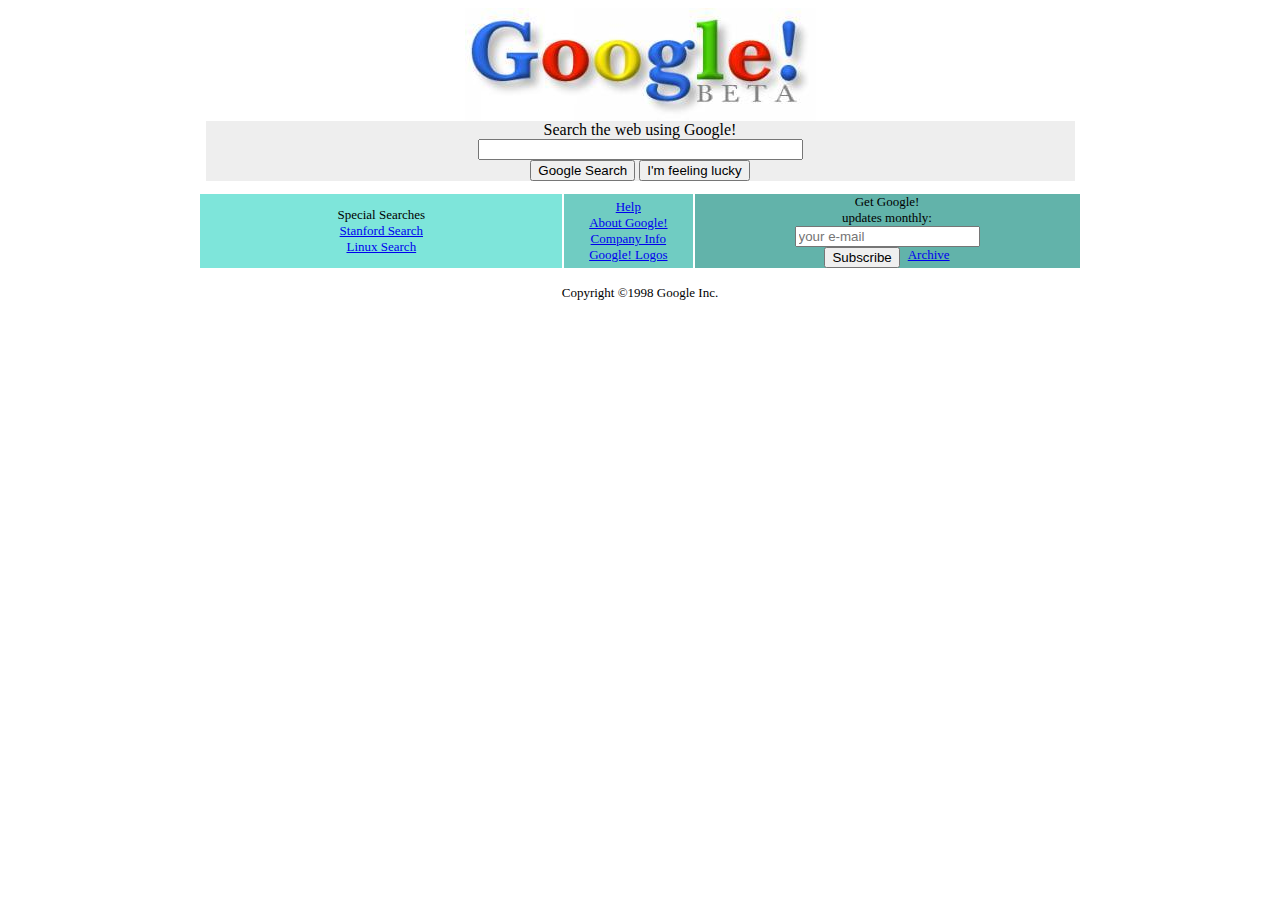
<file: CSS/HW2/index.html>
<!DOCTYPE html>
<html lang="en">
<head>
    <meta charset="UTF-8">
    <meta http-equiv="X-UA-Compatible" content="IE=edge">
    <meta name="viewport" content="width=device-width, initial-scale=1.0">
    <link rel="stylesheet" href="css/style.css">
    <title>Google!</title>
</head>
<body>

    <div class="google">
        <div class="google_logo">
            <img class="google" src="imgs/google.jpg" alt="Google Beta">
        </div>
    
        <div class="search_block">
            <div class="text">
                <span class="search_text">Search the web using Google!</span>
            </div>
    
            <div class="search_bar">
                <input class="search_bar_input" type="text">
                <label for="search_bar"></label>
            </div>

            <div class="search_buttons">
                <div>
                    <button>Google Search</button>
                    <button>I'm feeling lucky</button>
                </div>
            </div>
        </div>

        <div class="externals">
            <!--Left-->
            <div class="ext_block special_searches">
                <ul class="ul ul_searches">
                    <li>Special Searches</li>
                    <li><a href="#">Stanford Search</a></li>
                    <li><a href="#">Linux Search</a></li>
                </ul>
            </div>

            <!--Center-->
            <div class="ext_block google_searches">
                <ul class="ul ul_google">
                    <li><a href="#">Help</a></li>
                    <li><a href="#">About Google!</a></li>
                    <li><a href="#">Company Info</a></li>
                    <li><a href="#">Google! Logos</a></li>
                </ul>
            </div>

            <!--Right-->
            <div class="ext_block subscribe">
                <ul class="ul ul_subs">
                    <li>Get Google! <br> updates monthly:</li>
                    <li><input class="subs_input" type="text" placeholder="your e-mail"></li>
                    <div class="subs_buttons">
                        <li><button>Subscribe</button></li>
                        <li><a href="#">Archive</a></li>
                    </div>
                </ul>
            </div>

        </div>
    </div>

    <p class="copyright">Copyright ©1998 Google Inc.</p>

    
    
</body>
</html>
</file>
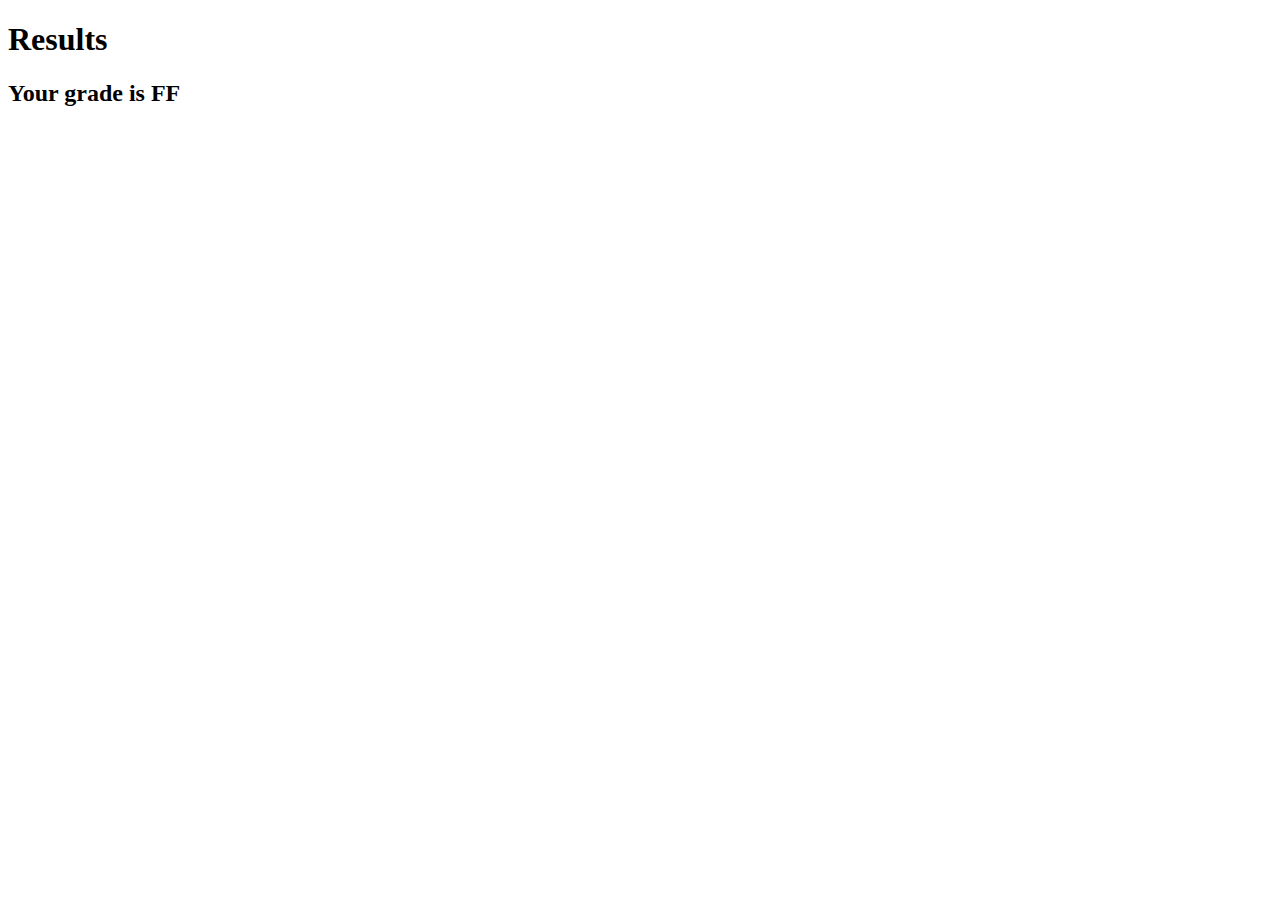
<file: Javascript/Example1/index.html>
<!DOCTYPE html>
<html lang="en">
<head>
    <meta charset="UTF-8">
    <meta http-equiv="X-UA-Compatible" content="IE=edge">
    <meta name="viewport" content="width=device-width, initial-scale=1.0">
    <title>Document</title>
</head>
<body>
    <h1>Results</h1>
    <h2 id="info"></h2>
    <script src="example.js"></script>
</body>
</html>
</file>
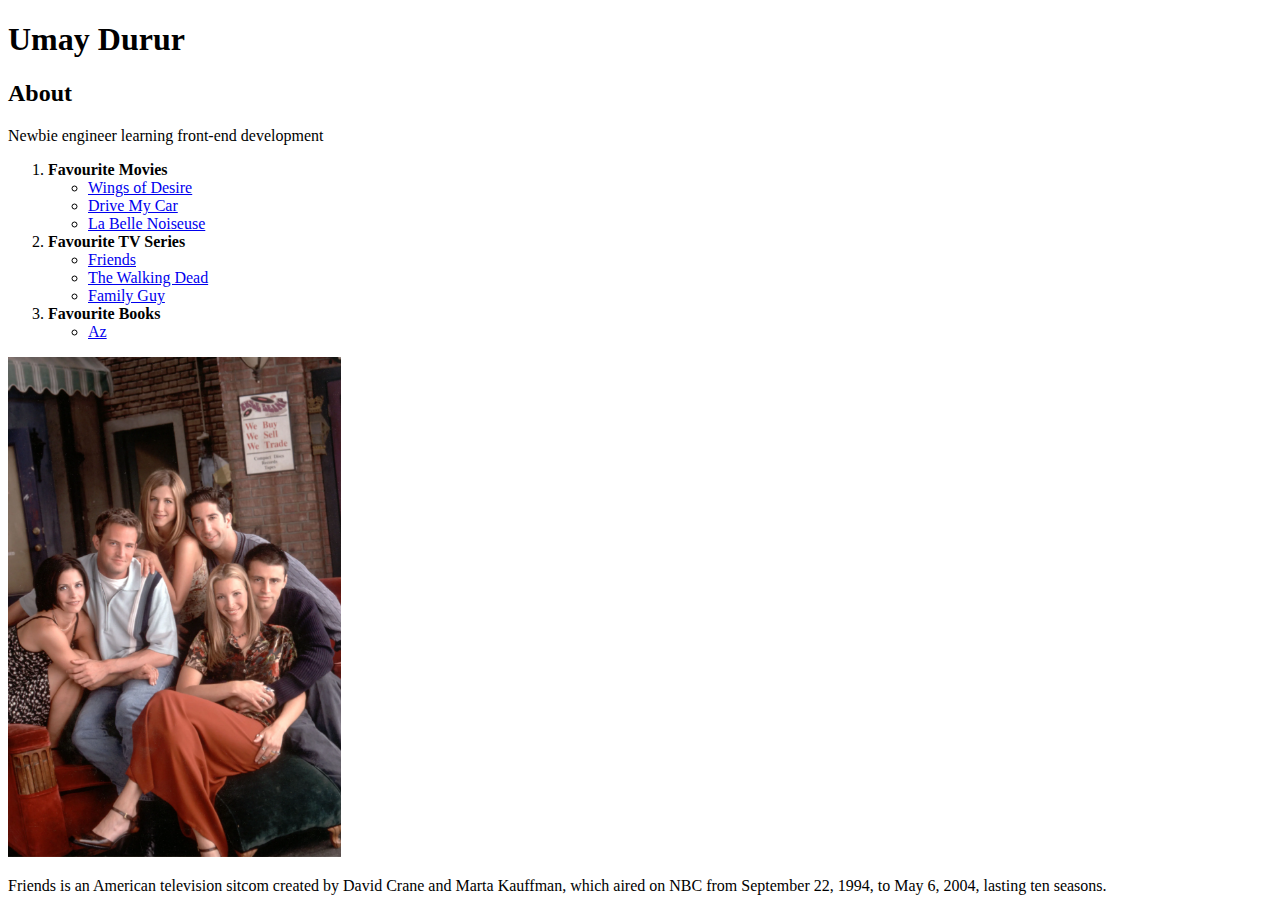
<file: HTML/hw1.html>
<!DOCTYPE html>
<html lang="en">
  <head>
    <meta charset="UTF-8" />
    <meta http-equiv="X-UA-Compatible" content="IE=edge" />
    <meta name="viewport" content="width=device-width, initial-scale=1.0" />
    <title>Umay Durur - Front End HW1</title>
  </head>
  <body>
    <h1>Umay Durur</h1>

    <!--Biggest header after title. Section about the author-->
    <h2>About</h2>
    <p>Newbie engineer learning front-end development</p>

    <!--First block element for lists-->
    <div>
      <ol>
        <!--First List Element, Movies-->
        <li><strong>Favourite Movies</strong>
          <!--Create a list of movies-->
          <ul>
            <li><a href="https://www.imdb.com/title/tt0093191/?ref_=nv_sr_srsg_0" target="_blank">Wings of Desire</a></li>
            <li><a href="https://www.imdb.com/title/tt14039582/?ref_=nv_sr_srsg_6" target="_blank">Drive My Car</a></li>
            <li><a href="https://www.imdb.com/title/tt0101428/?ref_=nv_sr_srsg_3" target="_blank">La Belle Noiseuse</a></li>
          </ul>
        </li>

        <!--Second list element, TV Series-->
        <li><strong>Favourite TV Series</strong>
          <!--Create a list of tv shows-->
          <ul>
            <li><a href="https://www.imdb.com/title/tt0108778/?ref_=fn_al_tt_1" target="_blank">Friends</a></li>
            <li><a href="#">The Walking Dead</a></li>
            <li><a href="#">Family Guy</a></li>
          </ul>
        </li>

        <li><strong>Favourite Books</strong>
          <!--Create a list of books-->
          <ul>
            <li><a href="https://www.goodreads.com/book/show/11175115-az?from_search=true&from_srp=true&qid=U7XAHeRtjb&rank=4" target="_blank">Az</a></li>
          </ul>
        </li>
      </ol>
    </div>

    <!--Create second block for image-->
    <div>
      <img src="imgs/friends.webp" alt="Friends Cast" height="500" title="Friends Cast at Central Perk">
      <p>Friends is an American television sitcom created by David Crane and Marta Kauffman, which aired on NBC from September 22, 1994, to May 6, 2004, lasting ten seasons.</p>
    </div>

  </body>
</html>
</file>
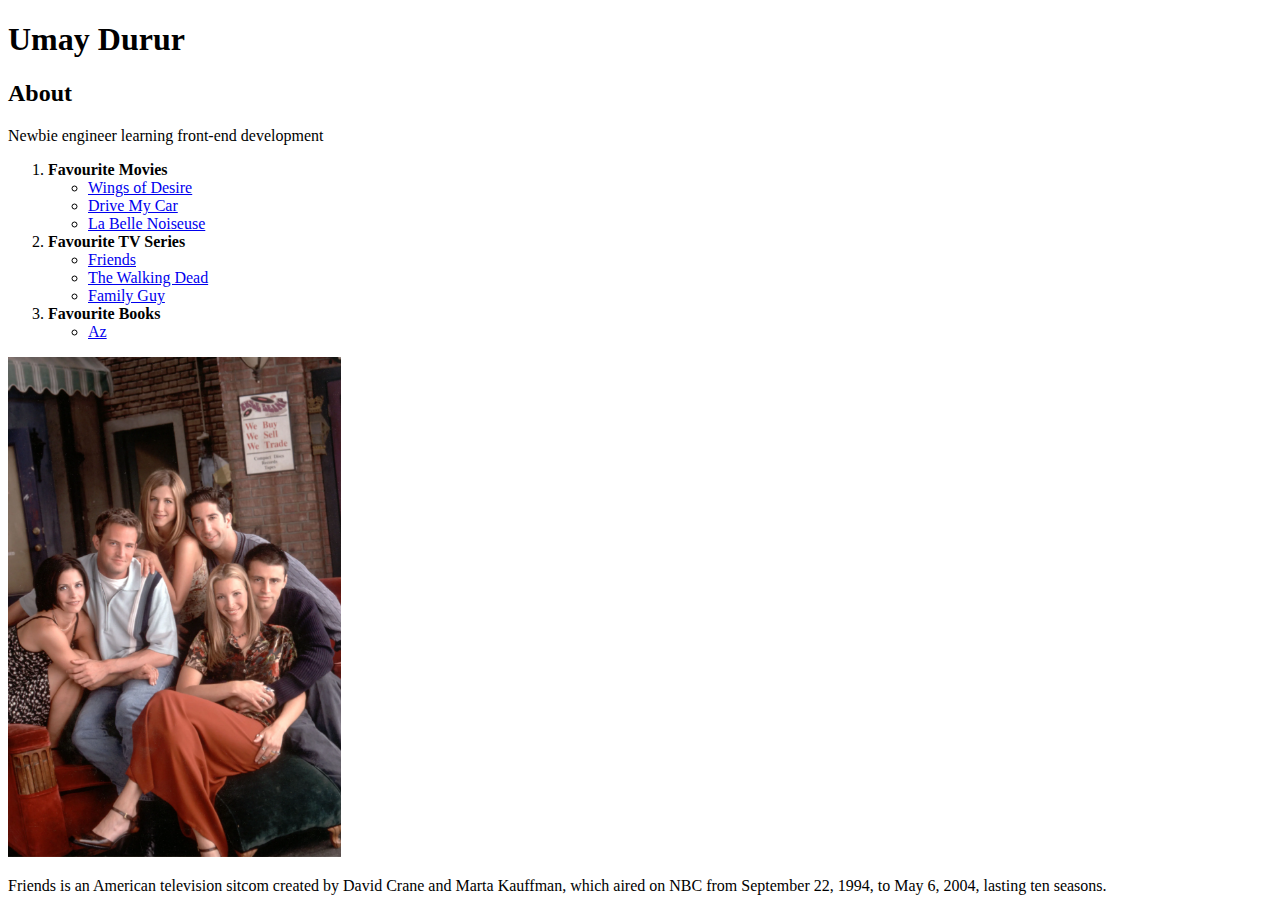
<file: HTML/hw2.html>
<!DOCTYPE html>
<html lang="en">
  <head>
    <meta charset="UTF-8" />
    <meta http-equiv="X-UA-Compatible" content="IE=edge" />
    <meta name="viewport" content="width=device-width, initial-scale=1.0" />
    <title>Umay Durur - Front End HW1</title>
  </head>
  <body>
    <h1>Umay Durur</h1>

    <!--Biggest header after title. Section about the author-->
    <h2>About</h2>
    <p>Newbie engineer learning front-end development</p>

    <!--First block element for lists-->
    <div>
      <ol>
        <!--First List Element, Movies-->
        <li><strong>Favourite Movies</strong>
          <!--Create a list of movies-->
          <ul>
            <li><a href="https://www.imdb.com/title/tt0093191/?ref_=nv_sr_srsg_0" target="_blank">Wings of Desire</a></li>
            <li><a href="https://www.imdb.com/title/tt14039582/?ref_=nv_sr_srsg_6" target="_blank">Drive My Car</a></li>
            <li><a href="https://www.imdb.com/title/tt0101428/?ref_=nv_sr_srsg_3" target="_blank">La Belle Noiseuse</a></li>
          </ul>
        </li>

        <!--Second list element, TV Series-->
        <li><strong>Favourite TV Series</strong>
          <!--Create a list of tv shows-->
          <ul>
            <li><a href="https://www.imdb.com/title/tt0108778/?ref_=fn_al_tt_1" target="_blank">Friends</a></li>
            <li><a href="#">The Walking Dead</a></li>
            <li><a href="#">Family Guy</a></li>
          </ul>
        </li>

        <li><strong>Favourite Books</strong>
          <!--Create a list of books-->
          <ul>
            <li><a href="https://www.goodreads.com/book/show/11175115-az?from_search=true&from_srp=true&qid=U7XAHeRtjb&rank=4" target="_blank">Az</a></li>
          </ul>
        </li>
      </ol>
    </div>

    <!--Create second block for image-->
    <div>
      <img src="imgs/friends.webp" alt="Friends Cast" height="500" title="Friends Cast at Central Perk">
      <p>Friends is an American television sitcom created by David Crane and Marta Kauffman, which aired on NBC from September 22, 1994, to May 6, 2004, lasting ten seasons.</p>
    </div>

  </body>
</html>
</file>
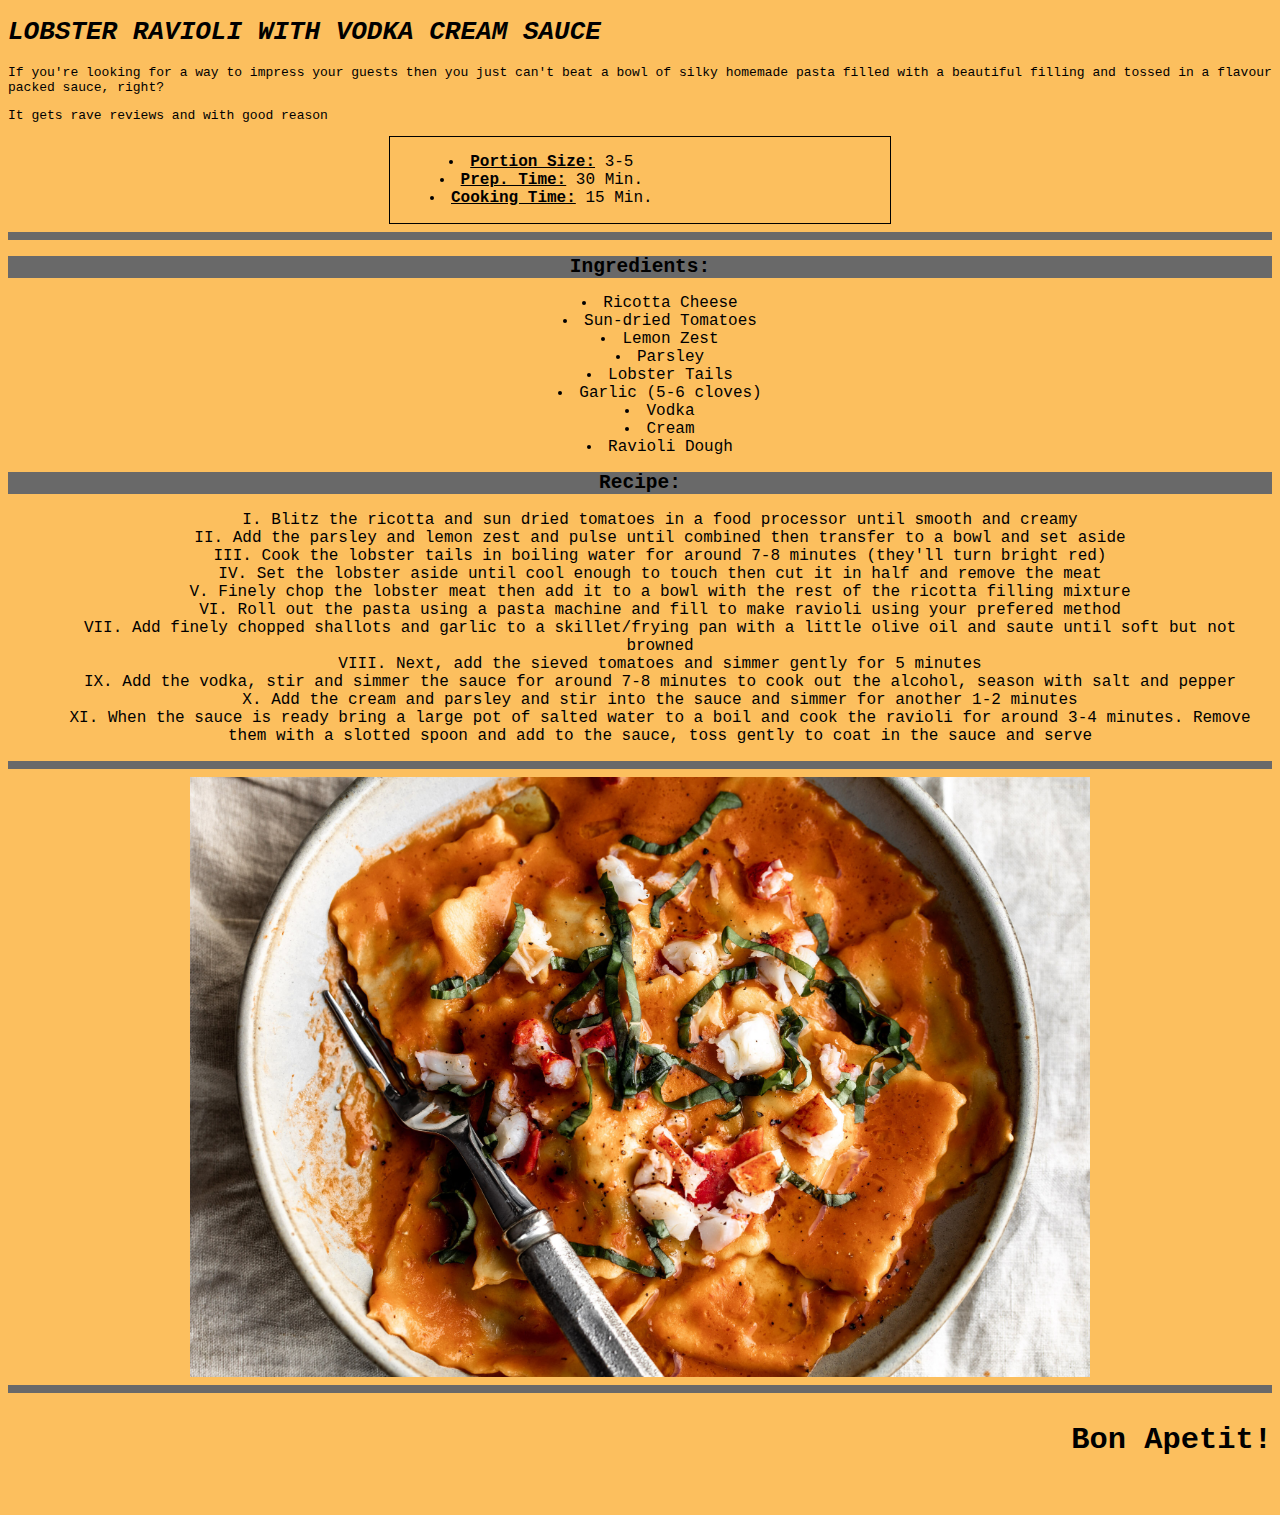
<file: HTML/hw3.html>
<!DOCTYPE html>
<html lang="en">
<head>
    <meta charset="UTF-8">
    <meta http-equiv="X-UA-Compatible" content="IE=edge">
    <meta name="viewport" content="width=device-width, initial-scale=1.0">
    <link rel="stylesheet" href="hw3.css">
    <title>Date Night Pasta Recipe</title>
</head>
<body>
    <!--Header Starts-->
    <header class="header">
        <h1><strong><em>LOBSTER RAVIOLI WITH VODKA CREAM SAUCE</em></strong></h1>
        <!--Description-->
        <p>If you're looking for a way to impress your guests then you just can't beat a bowl of silky homemade pasta filled with a beautiful filling and tossed in a flavour packed sauce, right?</p>
        <p>It gets rave reviews and with good reason <strong it is DELICIOUS!></strong></p>
    </header>
    <!--Header Ends-->
    

    <!--Nav Starts-->
    <nav class="nav" style="text-align: center">
        <ul>
            <li><span class="portion"><u><strong>Portion Size:</strong></u> 3-5</span></li>
            <li><span class="prep"><u><strong>Prep. Time:</strong></u> 30 Min.</span></li>
            <li><span class="cook"><u><strong>Cooking Time:</strong></u> 15 Min.</span></li>
        </ul>
    </nav>
    <!--Nav Ends-->

    <hr>

    <!--Section Starts-->
    <section class="section">
        <!--Ingredients Article Starts-->
        <article class="ingredients">
            <h2 class="ingredients_text">Ingredients:</h2>
            <ul>
                <li>Ricotta Cheese</li>
                <li>Sun-dried Tomatoes</li>
                <li>Lemon Zest</li>
                <li>Parsley</li>
                <li>Lobster Tails</li>
                <li>Garlic (5-6 cloves)</li>
                <li>Vodka</li>
                <li>Cream</li>
                <li>Ravioli Dough</li>
            </ul>
        </article>
        <!--Ingredients Article Ends-->

        <!--Recipe Starts-->
        <article class="recipe">
            <h2 class="recipe_text">Recipe:</h2>
            <ol type="I">
                <li>Blitz the ricotta and sun dried tomatoes in a food processor until smooth and creamy</li>
                <li>Add the parsley and lemon zest and pulse until combined then transfer to a bowl and set aside</li>
                <li>Cook the lobster tails in boiling water for around 7-8 minutes (they'll turn bright red)</li>
                <li>Set the lobster aside until cool enough to touch then cut it in half and remove the meat</li>
                <li>Finely chop the lobster meat then add it to a bowl with the rest of the ricotta filling mixture</li>
                <li>Roll out the pasta using a pasta machine and fill to make ravioli using your prefered method</li>
                <li>Add finely chopped shallots and garlic to a skillet/frying pan with a little olive oil and saute until soft but not browned</li>
                <li>Next, add the sieved tomatoes and simmer gently for 5 minutes</li>
                <li>Add the vodka, stir and simmer the sauce for around 7-8 minutes to cook out the alcohol, season with salt and pepper</li>
                <li>Add the cream and parsley and stir into the sauce and simmer for another 1-2 minutes</li>
                <li>When the sauce is ready bring a large pot of salted water to a boil and cook the ravioli for around 3-4 minutes. Remove them with a slotted spoon and add to the sauce, toss gently to coat in the sauce and serve</li>
            </ol>
        </article>
        <!--Recipe Ends-->

        <hr>

        <img class="ravioli_img" src="imgs/lobster_ravioli.jpg" alt="Lobster Ravioli" height="600">

        <hr>

    </section>
    <!--Section Ends-->

    <!--Footer Starts-->
    <footer class="footer">
        <h3><strong>Bon Apetit!</strong></h3>
    </footer>
    <!--Footer Ends-->
    
</body>
</html>
</file>
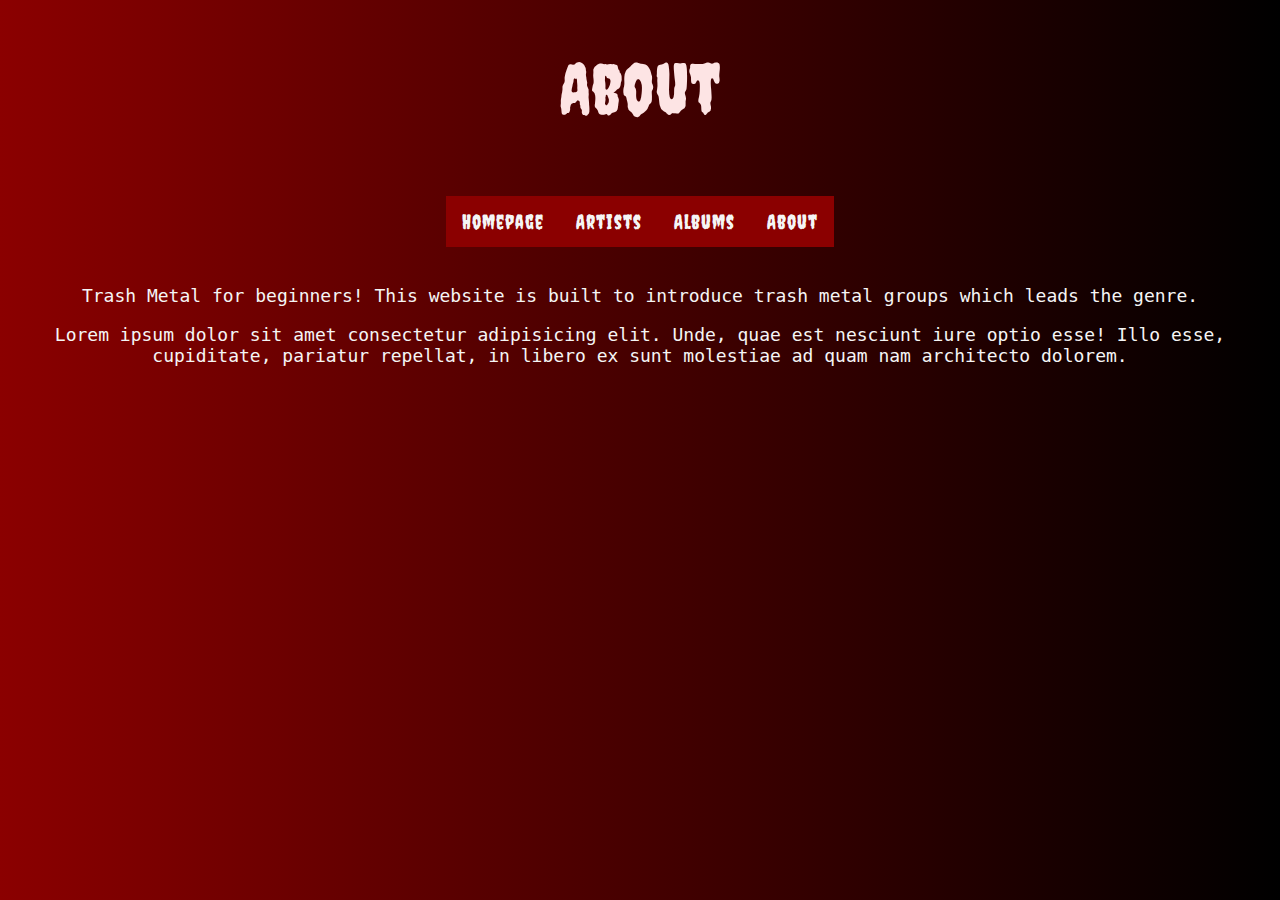
<file: CSS/HW1/about.html>
<!DOCTYPE html>
<html lang="en">
<head>
    <meta charset="UTF-8">
    <meta http-equiv="X-UA-Compatible" content="IE=edge">
    <meta name="viewport" content="width=device-width, initial-scale=1.0">
    <link rel="stylesheet" href="css/style.css">
    <title>About - Trash Metal Handbook</title>
</head>
<body>

    <!--Title-->
    <h1>About</h1>

    <!--Nav bar-->
    <nav class="navbar">
        <ul class="navbar_ul">
            <li><a href="index.html">Homepage</a></li>
            <li><a href="artists.html">Artists</a></li>
            <li><a href="albums.html">Albums</a></li>
            <li><a href="about.html">About</a></li>
        </ul>
    </nav>

    <article class="about_article">
        <p>Trash Metal for beginners! This website is built to introduce trash metal groups which leads the genre. </p>
        <p>Lorem ipsum dolor sit amet consectetur adipisicing elit. Unde, quae est nesciunt iure optio esse! Illo esse, cupiditate, pariatur repellat, in libero ex sunt molestiae ad quam nam architecto dolorem.</p>
    </article>

</body>
</html>
</file>
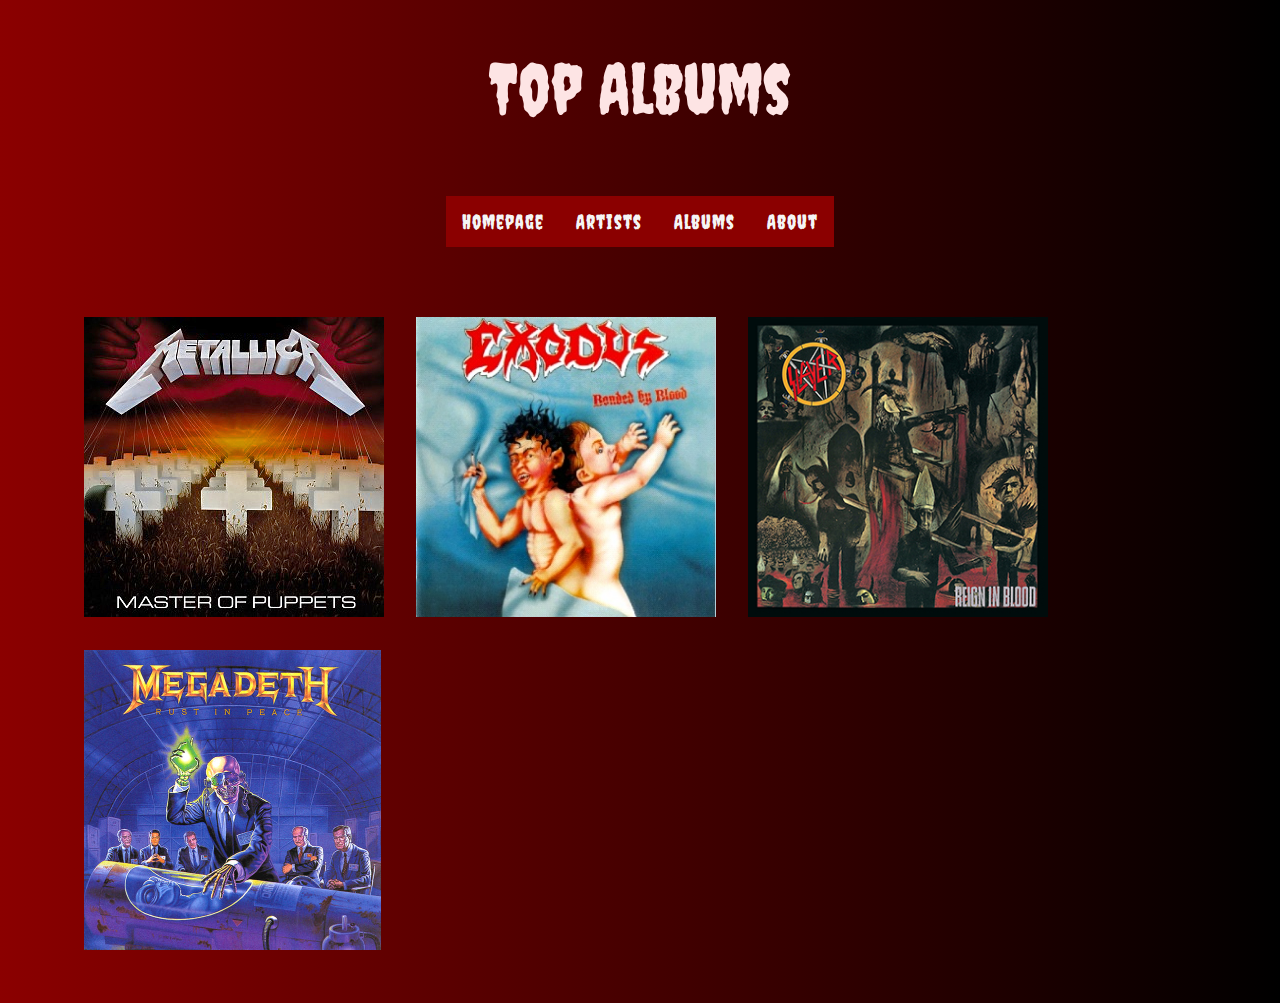
<file: CSS/HW1/albums.html>
<!DOCTYPE html>
<html lang="en">
<head>
    <meta charset="UTF-8">
    <meta http-equiv="X-UA-Compatible" content="IE=edge">
    <meta name="viewport" content="width=device-width, initial-scale=1.0">
    <link rel="stylesheet" href="css/style.css">
    <title>Albums - Trash Metal Handbook</title>
</head>
<body>

    <!--Title-->
    <h1>Top Albums</h1>

    <!--Nav bar-->
    <nav class="navbar">
        <ul class="navbar_ul">
            <li><a href="index.html">Homepage</a></li>
            <li><a href="artists.html">Artists</a></li>
            <li><a href="albums.html">Albums</a></li>
            <li><a href="about.html">About</a></li>
        </ul>
    </nav>

    <!--Homepage-->
    <div class="albums">
        <ul class="albums_ul">
            <li><a href="https://en.wikipedia.org/wiki/Master_of_Puppets" target="_blank"><img src="imgs/master_of_puppets.jpg" height="300" alt="Metallica - Master of Puppets"></a></li>
            <li><a href="https://en.wikipedia.org/wiki/Bonded_by_Blood" target="_blank"><img src="imgs/bonded_by_blood.jpg" height="300" alt="Exodus - Bonded By Blood"></a></li>
            <li><a href="https://en.wikipedia.org/wiki/Reign_in_Blood" target="_blank"><img src="imgs/reign_in_blood.jpg" height="300" alt="Slayer - Reign In Blood"></a></li>
            <li><a href="https://en.wikipedia.org/wiki/Rust_in_Peace" target="_blank"><img src="imgs/rust_in_peace.jpg" height="300" alt="Megadeth - Rust In Peace"></a></li>
        </ul>
    </div>

</body>
</html>
</file>
<file: CSS/HW2/css/style.css>
.google {
  display: -webkit-box;
  display: -ms-flexbox;
  display: flex;
  -webkit-box-orient: vertical;
  -webkit-box-direction: normal;
      -ms-flex-direction: column;
          flex-direction: column;
  -webkit-box-pack: center;
      -ms-flex-pack: center;
          justify-content: center;
  -webkit-box-align: center;
      -ms-flex-align: center;
          align-items: center;
}

.google .search_block {
  display: -webkit-box;
  display: -ms-flexbox;
  display: flex;
  -webkit-box-orient: vertical;
  -webkit-box-direction: normal;
      -ms-flex-direction: column;
          flex-direction: column;
  -webkit-box-pack: center;
      -ms-flex-pack: center;
          justify-content: center;
  -webkit-box-align: center;
      -ms-flex-align: center;
          align-items: center;
  background-color: #eeeeee;
  padding-inline: 272px;
}

.google .search_block .search_bar .search_bar_input {
  width: 317px;
}

.google .externals {
  display: -webkit-box;
  display: -ms-flexbox;
  display: flex;
  -ms-flex-wrap: wrap;
      flex-wrap: wrap;
  -webkit-box-orient: horizontal;
  -webkit-box-direction: normal;
      -ms-flex-flow: row wrap;
          flex-flow: row wrap;
  -webkit-box-pack: center;
      -ms-flex-pack: center;
          justify-content: center;
  -webkit-box-align: center;
      -ms-flex-align: center;
          align-items: center;
  gap: 2px;
  height: 76px;
  width: 894px;
}

.google .externals .ul {
  list-style: none;
  padding: 0;
  text-align: center;
  font-size: 13px;
}

.google .externals .special_searches {
  -webkit-box-ordinal-group: 2;
      -ms-flex-order: 1;
          order: 1;
}

.google .externals .special_searches .ul_searches {
  background-color: #7ee5da;
  padding-inline: 137px;
  padding-block: 13px;
}

.google .externals .google_searches {
  -webkit-box-ordinal-group: 3;
      -ms-flex-order: 2;
          order: 2;
}

.google .externals .google_searches .ul_google {
  background-color: #70ccc2;
  padding-inline: 25px;
  padding-block: 5px;
}

.google .externals .subscribe {
  -webkit-box-ordinal-group: 4;
      -ms-flex-order: 3;
          order: 3;
}

.google .externals .subscribe .ul_subs {
  background-color: #62b3aa;
  padding-inline: 100px;
}

.google .externals .subscribe .ul_subs .subs_buttons {
  display: -webkit-box;
  display: -ms-flexbox;
  display: flex;
  -webkit-box-pack: center;
      -ms-flex-pack: center;
          justify-content: center;
  gap: 8px;
}

.copyright {
  text-align: center;
  padding: 15px;
  font-size: 13px;
}
/*# sourceMappingURL=style.css.map */
</file>
<file: CSS/HW1/css/style.css>
@import url("https://fonts.googleapis.com/css2?family=Creepster&display=swap");
body {
  background-image: -webkit-gradient(linear, right top, left top, from(black), to(darkred));
  background-image: linear-gradient(270deg, black, darkred);
}

h1 {
  text-align: center;
  font-family: Creepster;
  font-weight: 200;
  font-size: 70px;
  color: #fde4e4;
}

/* ----- Nav Bar Start ----- */
.navbar {
  text-align: center;
  display: -webkit-box;
  display: -ms-flexbox;
  display: flex;
  -webkit-box-orient: horizontal;
  -webkit-box-direction: normal;
      -ms-flex-direction: row;
          flex-direction: row;
  -webkit-box-pack: center;
      -ms-flex-pack: center;
          justify-content: center;
}

.navbar .navbar_ul {
  text-align: center;
  list-style-type: none;
  margin: 20px;
  padding: 0;
  overflow: hidden;
  background-color: darkred;
}

li {
  float: left;
  font-family: Creepster;
  font-weight: 100;
  letter-spacing: 1px;
  font-size: 20px;
}

li a {
  display: block;
  color: #f5f5f5;
  text-align: center;
  padding: 14px 16px;
  text-decoration: none;
}

li a:hover {
  background-color: #111;
}

/* ----- Nav Bar End ----- */
.homepage {
  text-align: center;
  font-family: monospace;
  color: #f5f5f5;
  font-size: 18px;
}

.about_article {
  text-align: center;
  font-family: monospace;
  color: #f5f5f5;
  font-size: 18px;
}

/* ----- Albums List Start ----- */
.albums {
  text-align: center;
  display: -webkit-box;
  display: -ms-flexbox;
  display: flex;
  -webkit-box-orient: horizontal;
  -webkit-box-direction: normal;
      -ms-flex-direction: row;
          flex-direction: row;
  -webkit-box-pack: space-evenly;
      -ms-flex-pack: space-evenly;
          justify-content: space-evenly;
  margin: 20px;
}

.albums .albums_ul {
  text-align: center;
  list-style-type: none;
  overflow: hidden;
}

.albums .albums_ul li {
  float: left;
  font-family: monospace;
  font-size: large;
}

.albums .albums_ul li a {
  display: block;
  color: white;
  text-align: center;
  padding: 14px 16px;
  text-decoration: none;
}

.albums .albums_ul li img:hover {
  background-color: #111;
  width: 320px;
  height: 320px;
}

/* ----- Albums List End ----- */
/*# sourceMappingURL=style.css.map */
</file>
<file: HTML/hw3.css>
body {
    background-color: rgb(252, 191, 94);
}

hr {
    border: 4px solid dimgrey;
}

h1 {
    font-family: monospace;
    background-color: rgb(252, 191, 94);
}

p {
    font-family: monospace;
}

ul {
    list-style-position: inside;
    list-style-type: disc;
}

ol {
    list-style-position: inside;
}

li {
    font-family: monospace;
    font-size: large;
}

.ingredients{
    background-color: rgb(252, 191, 94);
    text-align: center;
}

.ingredients_text{
    background-color: dimgrey;
    font-family: monospace;
    position: relative;
}

.recipe{
    background-color: rgb(252, 191, 94);
    text-align: center;
}

.recipe_text{
    background-color: dimgrey;
    font-family: monospace;
    position: relative;
}

.nav{
    align-items: center;
    border: 1px solid black;
    display: flex;
    justify-content: space-between;
    margin: 0 auto;
    width: 500px;
}

.portion{
    text-align: left;
}

.prep{
    text-align: center;
}

.cook{
    text-align: right;
}

.ravioli_img{
    display: block;
    margin-left: auto;
    margin-right: auto;
}

.footer{
    font-size: xx-large;
    text-align: right;
    font-family: monospace;
    background-color: rgb(252, 191, 94);
}
</file>
